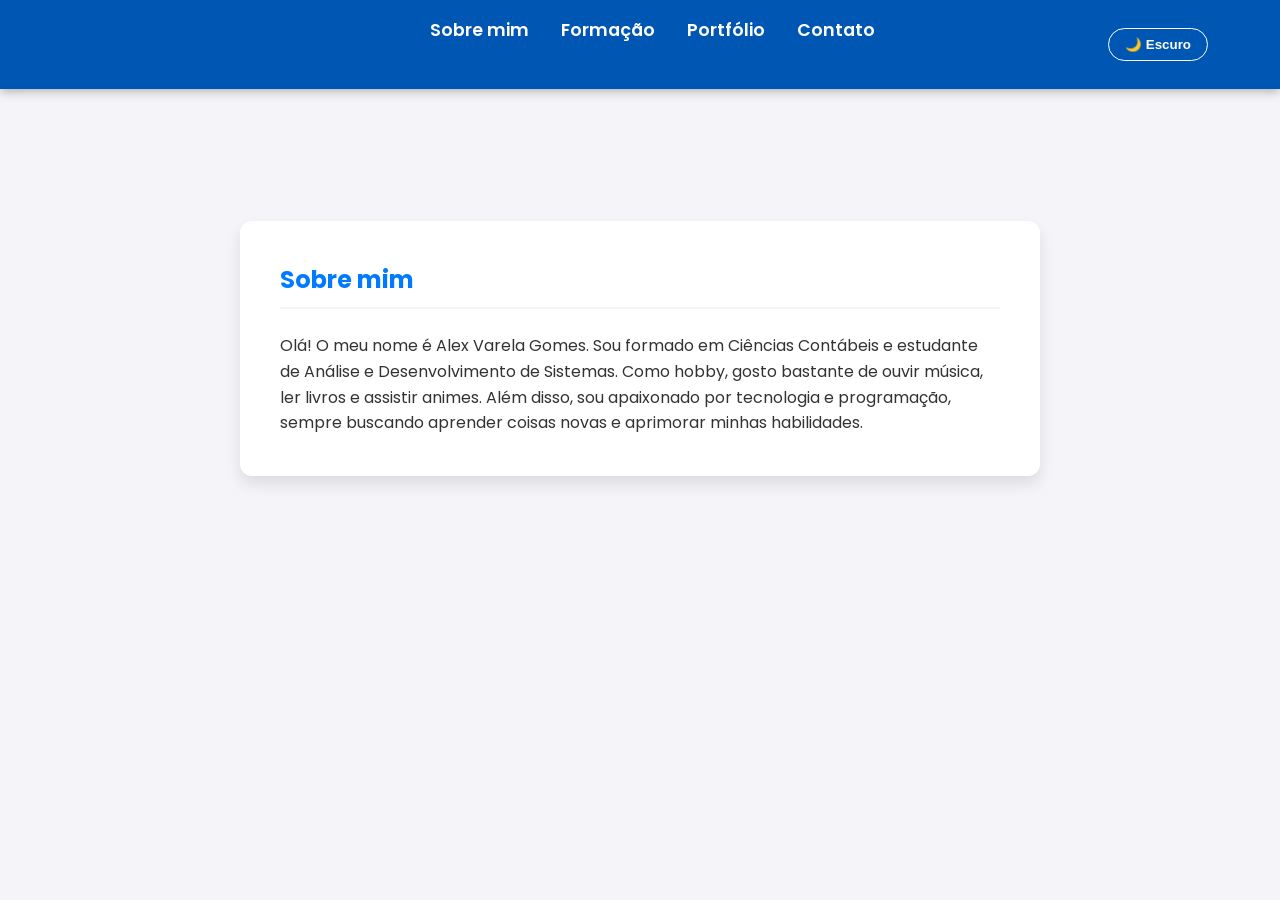
<file: index.html>
<!DOCTYPE html>
<html lang="pt-PT">
<head>
    <meta charset="UTF-8">
    <meta name="viewport" content="width=device-width, initial-scale=1.0">
    <title>Sobre Mim - Meu Portfólio</title>
    
    <link href="https://fonts.googleapis.com/css2?family=Poppins:wght@300;400;600&display=swap" rel="stylesheet">
    <link rel="stylesheet" href="css/style.css">
</head>
<body>

    <header>
        <nav>
            <ul>
                <li><a href="index.html">Sobre mim</a></li>
                <li><a href="formacao.html">Formação</a></li>
                <li><a href="portfolio.html">Portfólio</a></li>
                <li><a href="contato.html">Contato</a></li>
            </ul>
            <button id="btnTema" class="btn-tema">🌙 Escuro</button>
        </nav>
    </header>

    <main>
        <section id="sobre">
            <h2>Sobre mim</h2>
            <p>Olá! O meu nome é Alex Varela Gomes. Sou formado em Ciências Contábeis e estudante de Análise e Desenvolvimento de Sistemas.
            Como hobby, gosto bastante de ouvir música, ler livros e assistir animes. Além disso, sou apaixonado por tecnologia e programação, 
            sempre buscando aprender coisas novas e aprimorar minhas habilidades.
            </p>
        </section>
    </main>

    <script src="js/script.js"></script>
</body>
</html>
</file>
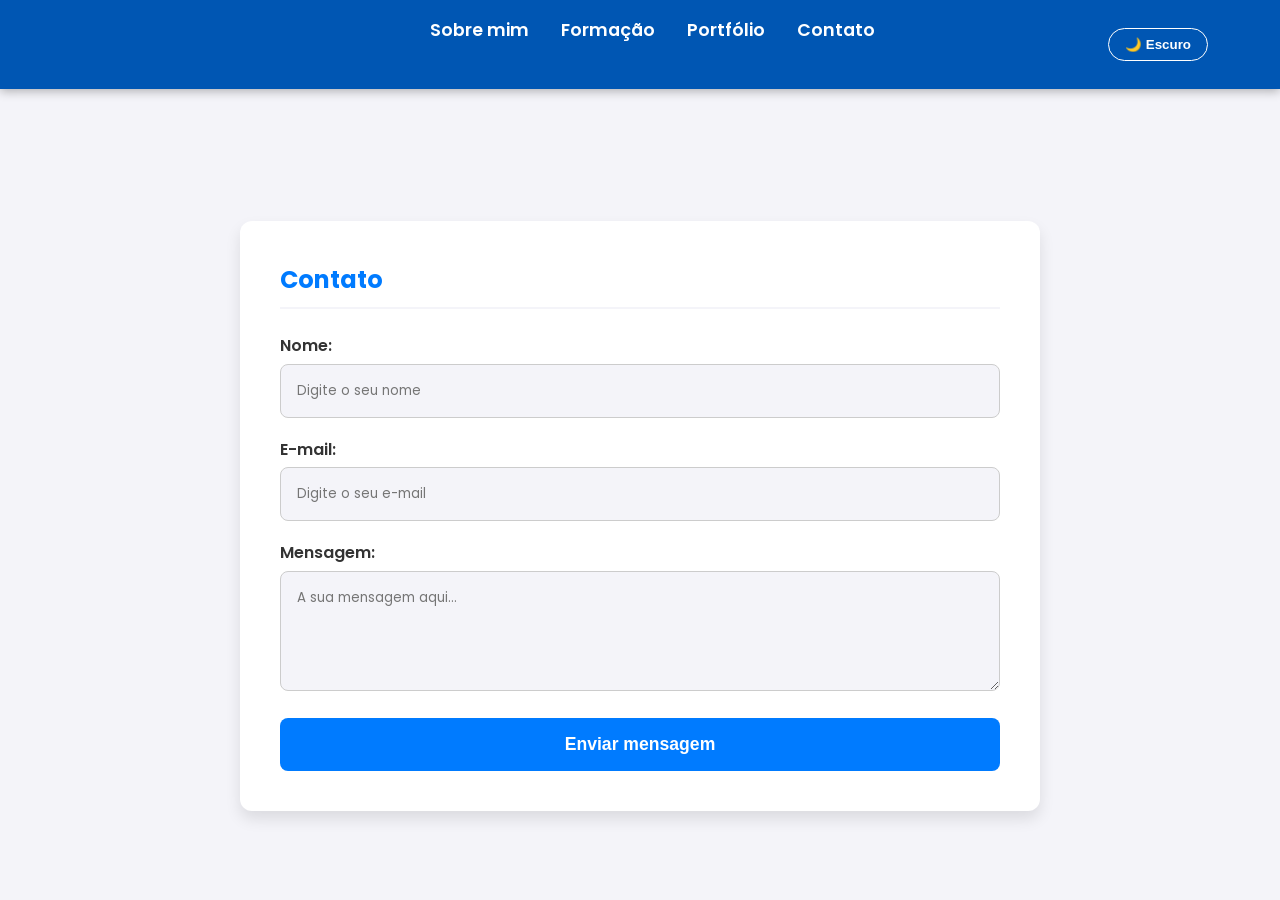
<file: contato.html>
<!DOCTYPE html>
<html lang="pt-PT">
<head>
    <meta charset="UTF-8">
    <meta name="viewport" content="width=device-width, initial-scale=1.0">
    <title>Contato - Meu Portfólio</title>
    
    <link href="https://fonts.googleapis.com/css2?family=Poppins:wght@300;400;600&display=swap" rel="stylesheet">
    <link rel="stylesheet" href="css/style.css">
</head>
<body>

    <header>
        <nav>
            <ul>
                <li><a href="index.html">Sobre mim</a></li>
                <li><a href="formacao.html">Formação</a></li>
                <li><a href="portfolio.html">Portfólio</a></li>
                <li><a href="contato.html">Contato</a></li>
            </ul>
            <button id="btnTema" class="btn-tema">🌙 Escuro</button>
        </nav>
    </header>

    <main>
        <section id="contato">
            <h2>Contato</h2>
            <form id="formContato">
                <div>
                    <label for="nome">Nome:</label>
                    <input type="text" id="nome" name="nome" placeholder="Digite o seu nome" required>
                </div>
                
                <div>
                    <label for="email">E-mail:</label>
                    <input type="email" id="email" name="email" placeholder="Digite o seu e-mail" required>
                </div>
                
                <div>
                    <label for="mensagem">Mensagem:</label>
                    <textarea id="mensagem" name="mensagem" placeholder="A sua mensagem aqui..." required></textarea>
                </div>
                
                <button type="submit">Enviar mensagem</button>
            </form>
        </section>
    </main>

    <script src="js/script.js"></script>
</body>
</html>
</file>
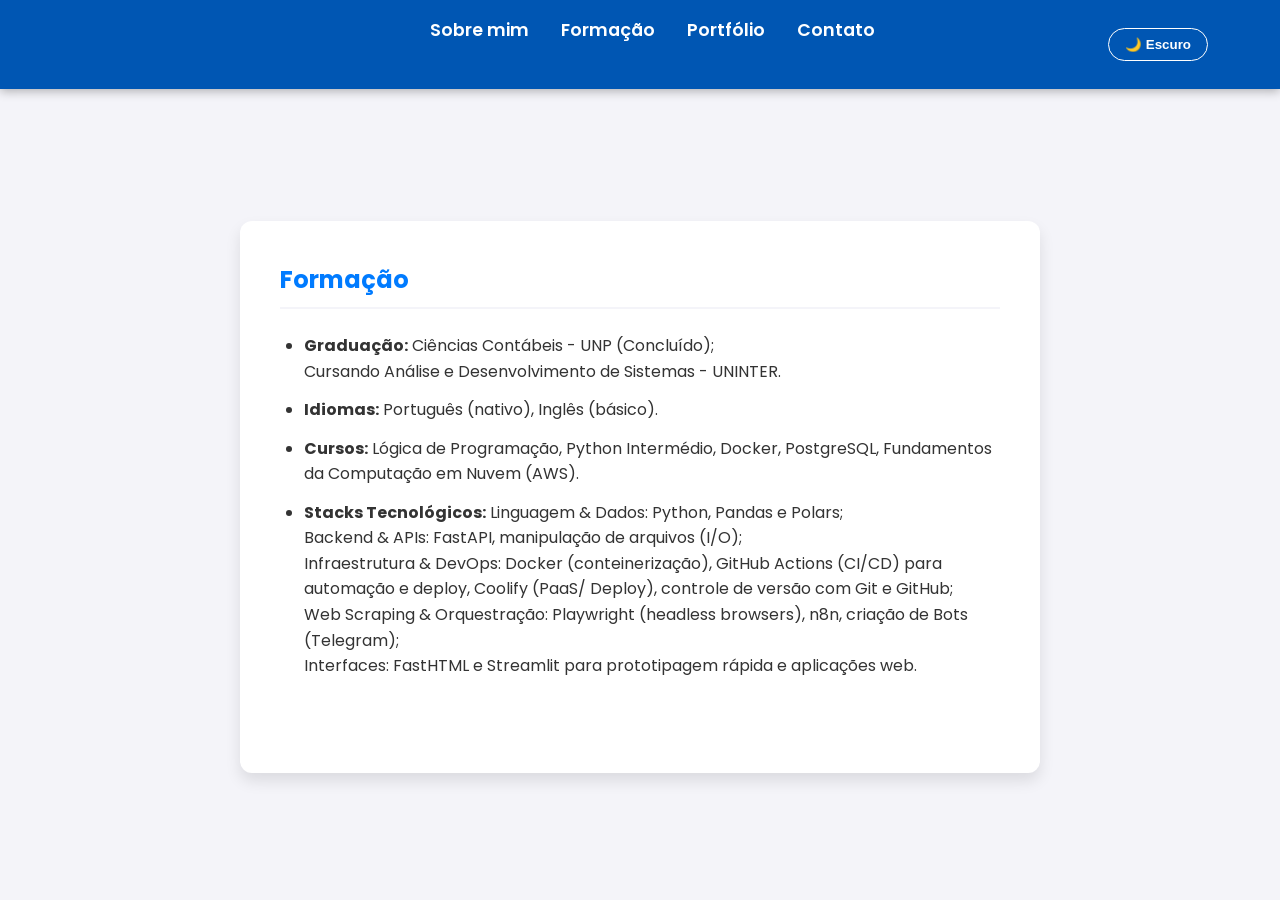
<file: formacao.html>
<!DOCTYPE html>
<html lang="pt-PT">
<head>
    <meta charset="UTF-8">
    <meta name="viewport" content="width=device-width, initial-scale=1.0">
    <title>Formação - Meu Portfólio</title>
    
    <link href="https://fonts.googleapis.com/css2?family=Poppins:wght@300;400;600&display=swap" rel="stylesheet">
    <link rel="stylesheet" href="css/style.css">
</head>
<body>

    <header>
        <nav>
            <ul>
                <li><a href="index.html">Sobre mim</a></li>
                <li><a href="formacao.html">Formação</a></li>
                <li><a href="portfolio.html">Portfólio</a></li>
                <li><a href="contato.html">Contato</a></li>
            </ul>
            <button id="btnTema" class="btn-tema">🌙 Escuro</button>
        </nav>
    </header>

    <main>
        <section id="formacao">
            <h2>Formação</h2>
            <ul>
                <li><strong>Graduação:</strong> Ciências Contábeis - UNP (Concluído);<br> Cursando Análise e Desenvolvimento de Sistemas - UNINTER.</li>
                <li><strong>Idiomas:</strong> Português (nativo), Inglês (básico).</li>
                <li><strong>Cursos:</strong> Lógica de Programação, Python Intermédio, Docker, PostgreSQL, Fundamentos da Computação em Nuvem (AWS).</li>
                <li><strong>Stacks Tecnológicos:</strong> Linguagem & Dados: Python, Pandas e Polars;<br>
                Backend & APIs: FastAPI, manipulação de arquivos (I/O);<br>
                Infraestrutura & DevOps: Docker (conteinerização), GitHub Actions (CI/CD) para automação e deploy, Coolify (PaaS/
                Deploy), controle de versão com Git e GitHub;<br>
                Web Scraping & Orquestração: Playwright (headless browsers), n8n, criação de Bots (Telegram);<br>
                Interfaces: FastHTML e Streamlit para prototipagem rápida e aplicações web.</li><br>
            </ul>
        </section>
    </main>

    <script src="js/script.js"></script>
</body>
</html>
</file>
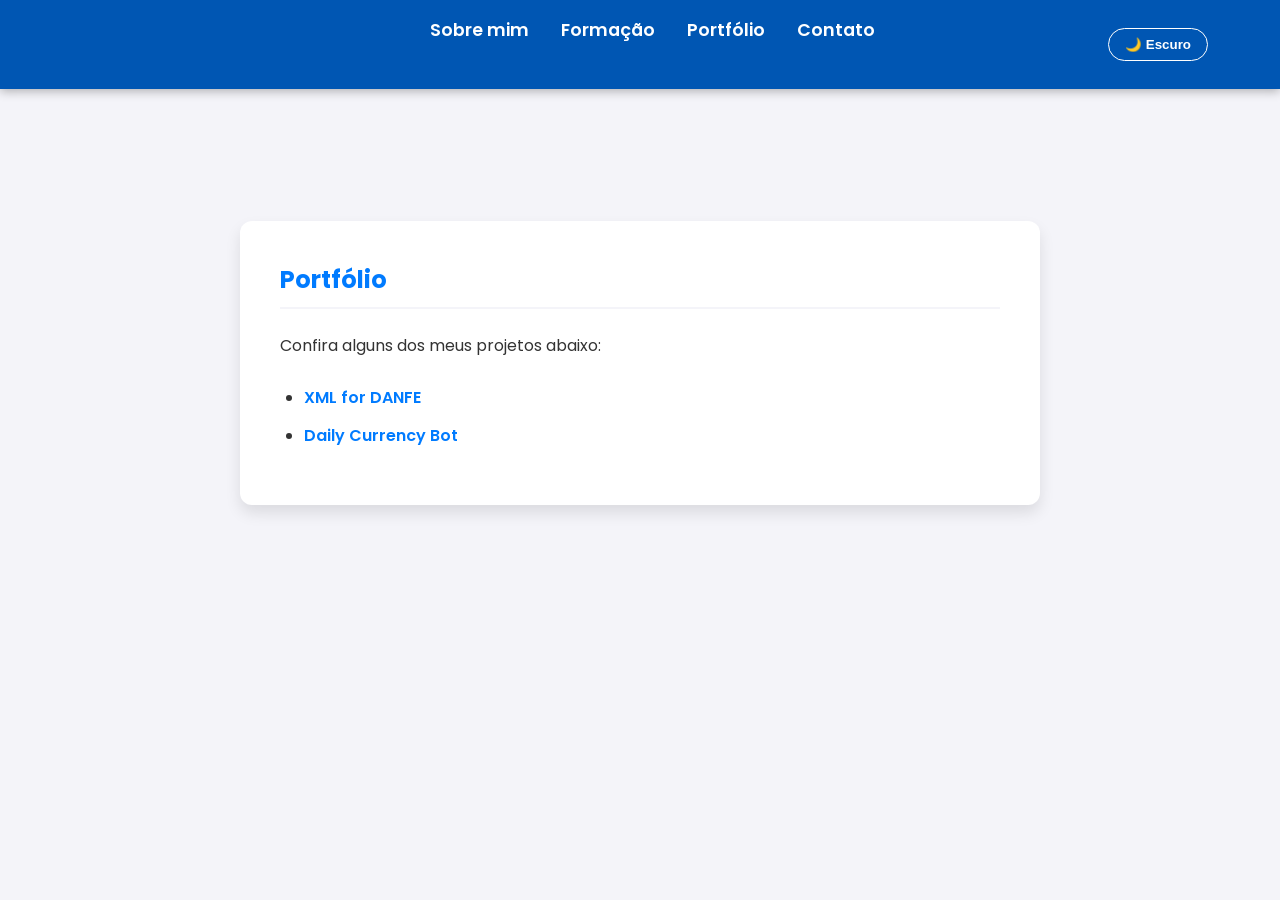
<file: portfolio.html>
<!DOCTYPE html>
<html lang="pt-PT">
<head>
    <meta charset="UTF-8">
    <meta name="viewport" content="width=device-width, initial-scale=1.0">
    <title>Portfólio</title>
    
    <link href="https://fonts.googleapis.com/css2?family=Poppins:wght@300;400;600&display=swap" rel="stylesheet">
    <link rel="stylesheet" href="css/style.css">
</head>
<body>

    <header>
        <nav>
            <ul>
                <li><a href="index.html">Sobre mim</a></li>
                <li><a href="formacao.html">Formação</a></li>
                <li><a href="portfolio.html">Portfólio</a></li>
                <li><a href="contato.html">Contato</a></li>
            </ul>
            <button id="btnTema" class="btn-tema">🌙 Escuro</button>
        </nav>
    </header>

    <main>
        <section id="portfolio">
            <h2>Portfólio</h2>
            <p>Confira alguns dos meus projetos abaixo:</p><br>
            <ul>
                <li><a href="https://github.com/alexvarelagomes/xml-for-danfe" target="_blank">XML for DANFE</a></li>
                <li><a href="https://github.com/alexvarelagomes/daily-currency-bot" target="_blank">Daily Currency Bot</a></li>
            </ul>
        </section>
    </main>

    <script src="js/script.js"></script>
</body>
</html>
</file>
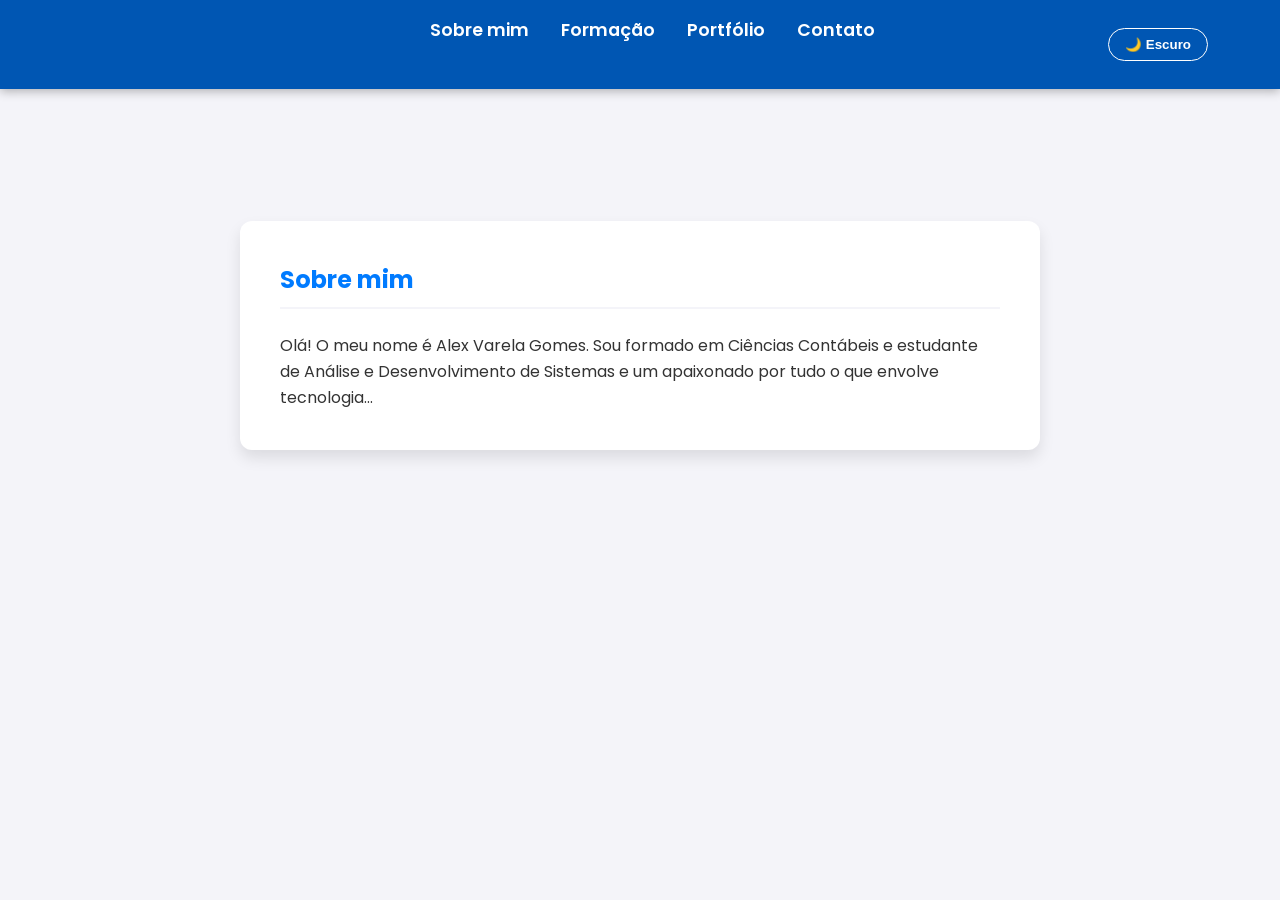
<file: sobre.html>
<!DOCTYPE html>
<html lang="pt-PT">
<head>
    <meta charset="UTF-8">
    <meta name="viewport" content="width=device-width, initial-scale=1.0">
    <title>Sobre Mim - Meu Portfólio</title>
    
    <link href="https://fonts.googleapis.com/css2?family=Poppins:wght@300;400;600&display=swap" rel="stylesheet">
    <link rel="stylesheet" href="css/style.css">
</head>
<body>

    <header>
        <nav>
            <ul>
                <li><a href="sobre.html">Sobre mim</a></li>
                <li><a href="formacao.html">Formação</a></li>
                <li><a href="portfolio.html">Portfólio</a></li>
                <li><a href="contato.html">Contato</a></li>
            </ul>
            <button id="btnTema" class="btn-tema">🌙 Escuro</button>
        </nav>
    </header>

    <main>
        <section id="sobre">
            <h2>Sobre mim</h2>
            <p>Olá! O meu nome é Alex Varela Gomes. Sou formado em Ciências Contábeis e estudante de Análise e Desenvolvimento de Sistemas e um apaixonado por tudo o que envolve tecnologia...</p>
        </section>
    </main>

    <script src="js/script.js"></script>
</body>
</html>
</file>
<file: css/style.css>
/* Variáveis de cores e fontes */
:root {
    --cor-fundo: #f4f4f9;
    --cor-texto: #333333;
    --cor-primaria: #0056b3;
    --cor-secundaria: #ffffff;
    --cor-destaque: #007bff;
    --fonte-principal: 'Poppins', Tahoma, Geneva, Verdana, sans-serif;
    --sombra: 0 8px 15px rgba(0,0,0,0.1); /* Sombra mais moderna e suave */
}

/* Tema escuro */
body.dark-mode {
    --cor-fundo: #121212;
    --cor-texto: #e0e0e0;
    --cor-primaria: #1f1f1f;
    --cor-secundaria: #1e1e1e;
    --cor-destaque: #4da3ff;
    --sombra: 0 8px 15px rgba(0,0,0,0.5);
}

/* Reset básico */
* {
    margin: 0;
    padding: 0;
    box-sizing: border-box;
}

html {
    scroll-behavior: smooth;
}

body {
    font-family: var(--fonte-principal);
    background-color: var(--cor-fundo);
    color: var(--cor-texto);
    line-height: 1.6;
    transition: background-color 0.4s ease, color 0.4s ease; /* Transição de cor de fundo */
}

/* Cabeçalho */
header {
    background-color: var(--cor-primaria);
    color: #ffffff; 
    top: 0;
    width: 100%;
    z-index: 1000;
    box-shadow: 0 2px 10px rgba(0,0,0,0.3);
    transition: background-color 0.4s ease;
}

nav {
    display: flex;
    justify-content: center;
    align-items: center;
    padding: 1rem 2rem;
    max-width: 1200px;
    margin: 0 auto;
    position: relative; /* Para posicionar o botão lateralmente */
}

nav ul {
    list-style: none;
    display: flex;
    gap: 2rem;
}

nav a {
    color: #ffffff;
    text-decoration: none;
    font-weight: 600;
    font-size: 1.1rem;
    transition: color 0.3s ease;
}

nav a:hover {
    color: var(--cor-destaque);
}

/*  Botão para cor do tema (DARK/LIGHT MODE) */
.btn-tema {
    position: absolute;
    right: 2rem;
    background: transparent;
    color: #ffffff;
    border: 1px solid #ffffff;
    padding: 0.5rem 1rem;
    border-radius: 20px;
    cursor: pointer;
    font-weight: 600;
    transition: all 0.3s ease;
}

.btn-tema:hover {
    background: #ffffff;
    color: var(--cor-primaria);
}

/* Conteúdo principal */
main {
    margin-top: 100px; 
    padding: 2rem;
    display: flex;
    flex-direction: column;
    align-items: center;
}

section {
    width: 100%;
    max-width: 800px;
    background-color: var(--cor-secundaria);
    margin-bottom: 2.5rem;
    padding: 2.5rem;
    border-radius: 12px;
    box-shadow: var(--sombra);
    transition: transform 0.3s ease, background-color 0.4s ease, box-shadow 0.3s ease;
}

section:hover {
    transform: translateY(-5px); /* Efeito de elevação da caixa ao passar o mouse */
}

section h2 {
    color: var(--cor-destaque);
    margin-bottom: 1.5rem;
    border-bottom: 2px solid var(--cor-fundo);
    padding-bottom: 0.5rem;
}

/* Listas do conteúdo */
ul {
    margin-left: 1.5rem;
    margin-bottom: 1rem;
}

li {
    margin-bottom: 0.8rem;
}

a {
    color: var(--cor-destaque);
    text-decoration: none;
    font-weight: 600;
}

a:hover {
    text-decoration: underline;
}

/* Formulário de contato */
form {
    display: flex;
    flex-direction: column;
    gap: 1.2rem;
}

label {
    font-weight: 600;
    margin-bottom: 0.3rem;
    display: block;
}

input, textarea {
    width: 100%;
    padding: 1rem;
    border: 1px solid #ccc;
    border-radius: 8px;
    font-family: inherit;
    background-color: var(--cor-fundo); /* Se adapta no dark mode */
    color: var(--cor-texto);
    transition: background-color 0.4s ease, color 0.4s ease, border 0.3s ease;
}

input:focus, textarea:focus {
    outline: none;
    border-color: var(--cor-destaque);
}

textarea {
    resize: vertical;
    min-height: 120px;
}

button[type="submit"] {
    background-color: var(--cor-destaque);
    color: #ffffff;
    border: none;
    padding: 1rem;
    font-size: 1.1rem;
    font-weight: bold;
    border-radius: 8px;
    cursor: pointer;
    transition: background-color 0.3s ease, transform 0.2s ease;
}

button[type="submit"]:hover {
    background-color: #0056b3;
    transform: scale(1.02); /* Efeito de clique do botão */
}

/* Responsividade para dispositivos móveis. */
@media (max-width: 750px) {
    nav {
        flex-direction: column;
        padding: 1rem;
        gap: 0rem; /* Espaçamento entre a lista de links e o botão */
    }
    
    nav ul {
        flex-direction: column;
        align-items: center;
        gap: 0.8rem; /* Espaçamento entre cada link */
        width: 100%;
    }

    .btn-tema {
        position: static; /* Remove o posicionamento absoluto do desktop */
        margin-bottom: 10px; /* Adiciona um pequeno espaçamento abaixo do botão */
        align-self: center;
    }
    
    main {
        margin-top: 50px; /* Aumenta a margem para compensar o cabeçalho mais alto e não esconder o texto */
        padding: 1rem;
    }
    
    section {
        padding: 1.5rem; /* Reduz um pouco o padding interno das caixas no telemóvel */
    }
}
</file>
